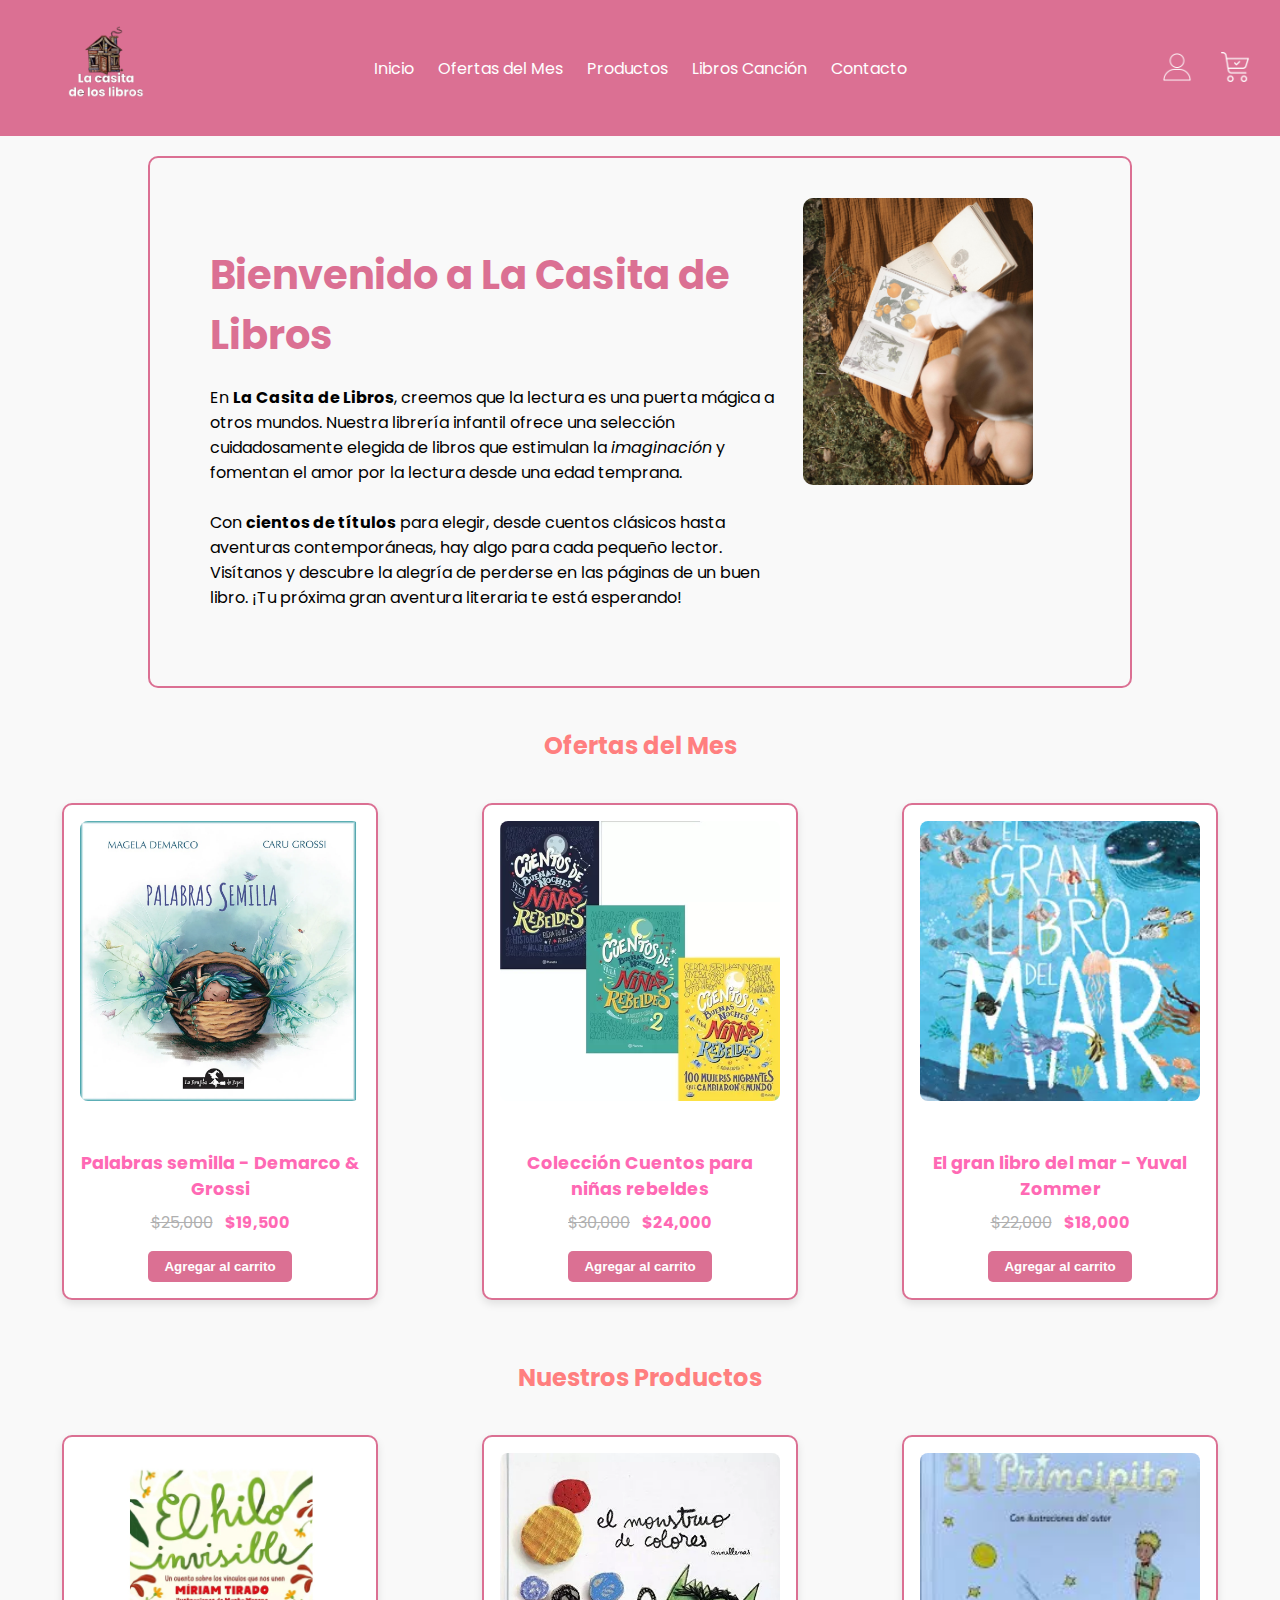
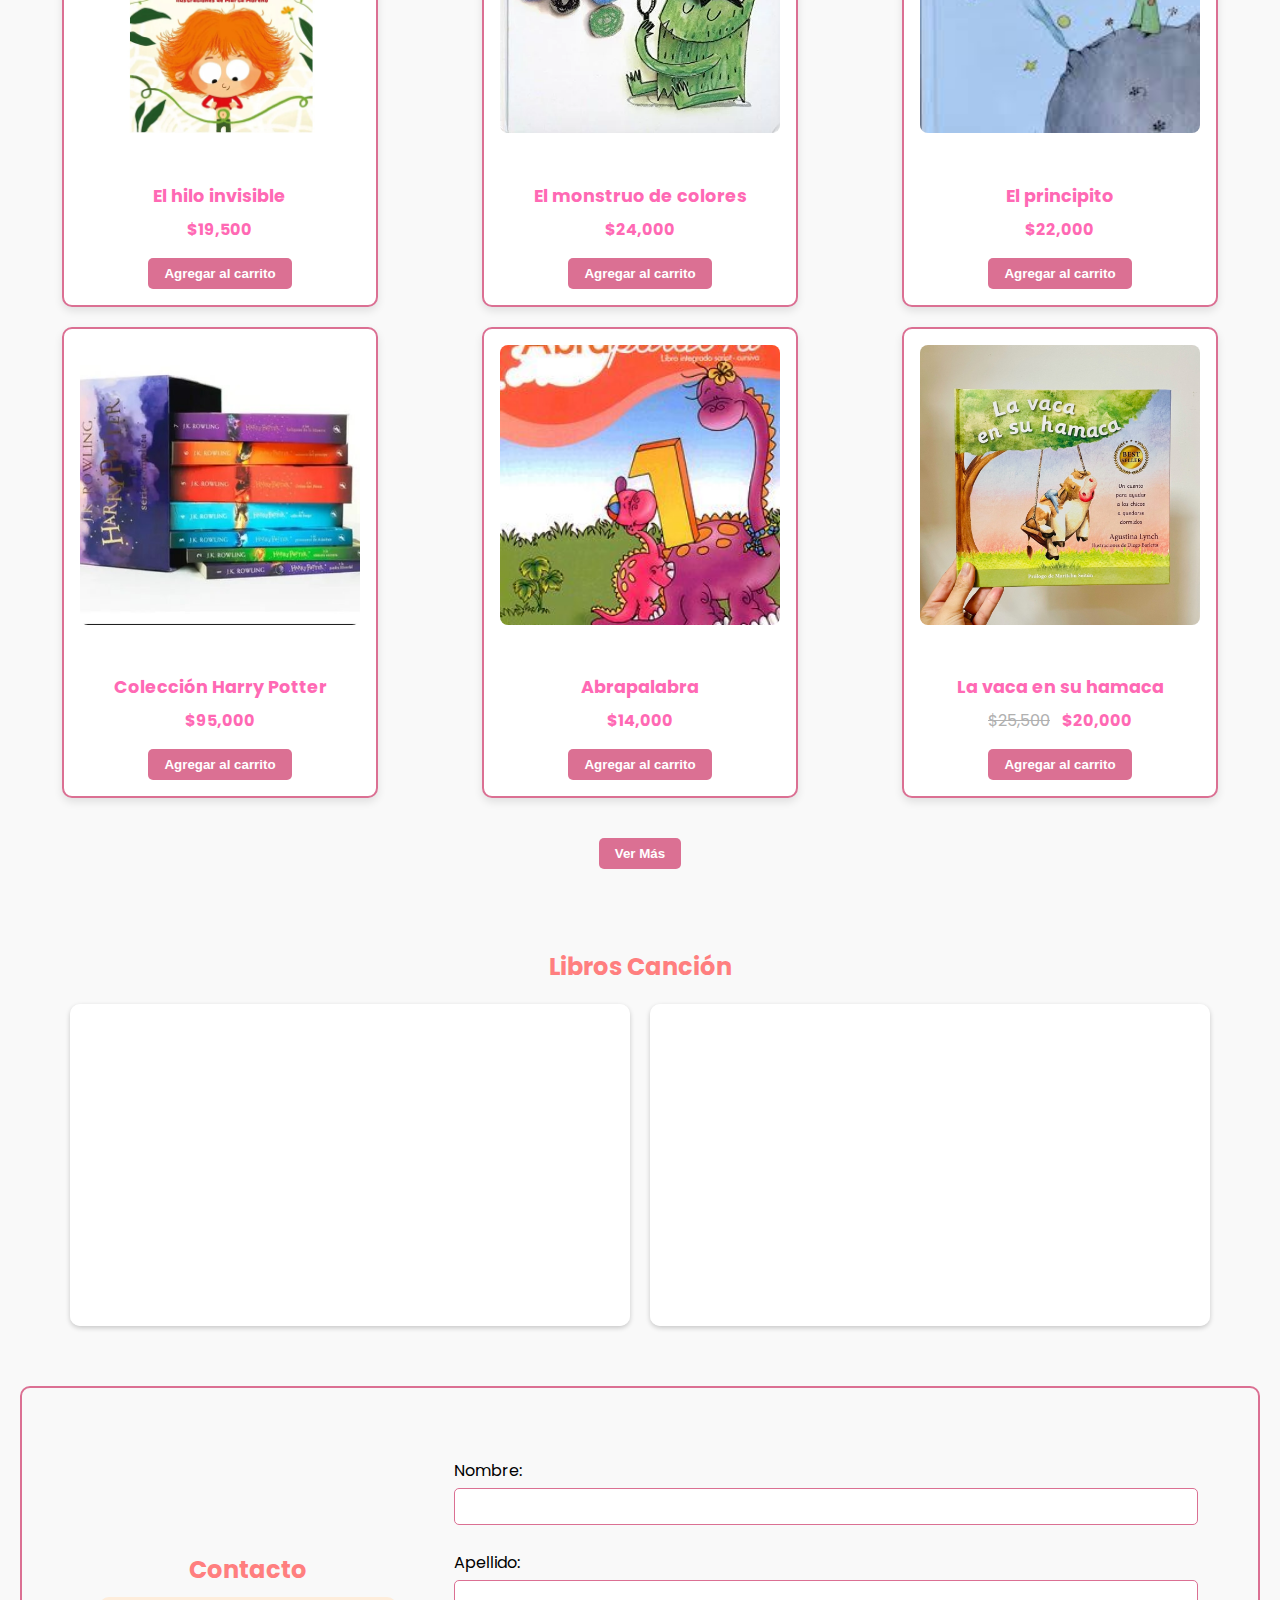
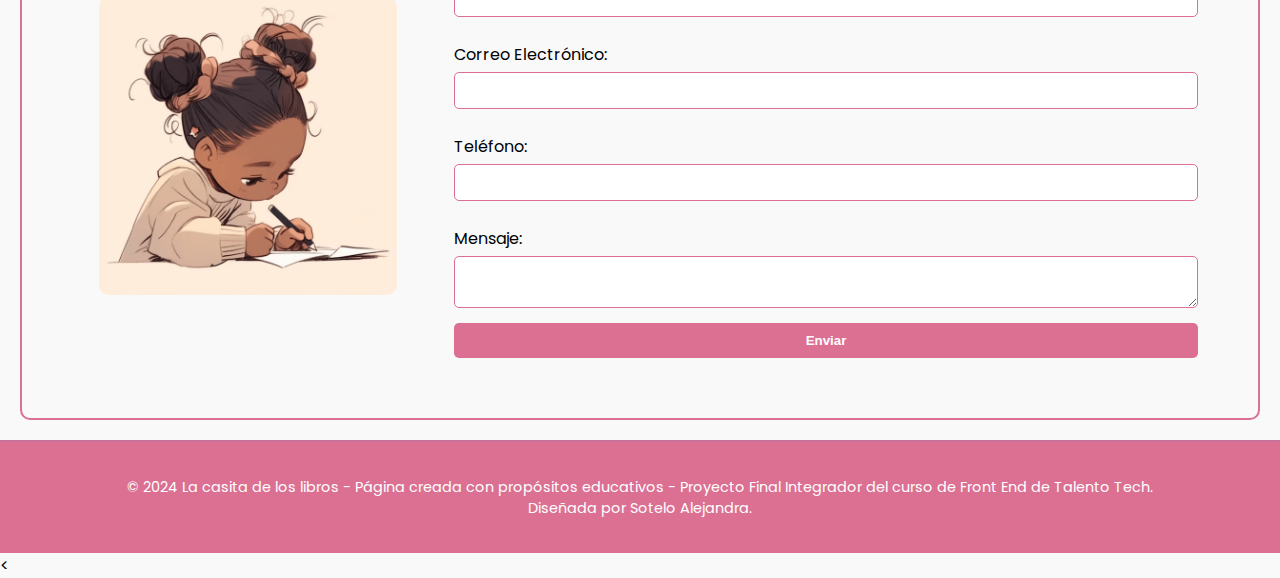
<file: index.html>
<!DOCTYPE html>
<html lang="es">
<head>
    <meta charset="UTF-8">
    <meta name="viewport" content="width=device-width, initial-scale=1.0">
    <title>La casita de libros</title>
    <link rel="stylesheet" href="css/styles.css">
    <link rel="icon" href="img/librix2.ico">
    <link href="https://fonts.googleapis.com/css2?family=Poppins:wght@400;700&display=swap" rel="stylesheet">
</head>
<body>
    <!-- Encabezado con navegación principal -->
    <header class="header">
        <div class="header-container">
            <img src="img/logocasita.png" alt="Logo de La casita de los libros" class="logo">
            <nav class="header-nav">
                <ul>
                    <li><a href="#bienvenida">Inicio</a></li>
                    <li><a href="#ofertas">Ofertas del Mes</a></li>
                    <li><a href="#productos">Productos</a></li>
                    <li><a href="#audiolibros">Libros Canción</a></li>
                    <li><a href="#contacto">Contacto</a></li>
                </ul>
            </nav>
            <div class="nav-icons">
                <button class="boton-icon" aria-label="mi perfil">
                    <img src="img/perfil.png" alt="Perfil" class="icono">
                </button>
                <button class="boton-icon" aria-label="mi carrito">
                    <img src="img/carrito.png" alt="Carrito" class="icono">
                </button>
            </div>
        </div>
    </header>
    
    <section id="bienvenida">
        <div class="welcome-content">
            <div class="welcome-text">
                <h1>Bienvenido a La Casita de Libros</h1>
                <p>
                    En <strong>La Casita de Libros</strong>, creemos que la lectura es una puerta mágica a otros mundos. 
                    Nuestra librería infantil ofrece una selección cuidadosamente elegida de libros que estimulan la <em>imaginación</em> y fomentan el amor por la lectura desde una edad temprana. 
                    <br><br>
                    Con <strong>cientos de títulos</strong> para elegir, desde cuentos clásicos hasta aventuras contemporáneas, hay algo para cada pequeño lector. 
                    Visítanos y descubre la alegría de perderse en las páginas de un buen libro. ¡Tu próxima gran aventura literaria te está esperando!
                </p>
            </div>
            <div class="welcome-image">
                <img src="img/bannerheader.jpg" alt="Niño leyendo un libro">
            </div>
        </div>
    </section>
        
<section id="ofertas" class="section">
    <h2 class="section-title">Ofertas del Mes</h2>
    <div class="card-general-grid">
        
 <!-- Tarjetas de libros -->
        <div class="card-general">
            <div class="card-general-img">
                <img src="img/semilla1.png" alt="Libro 1" class="card-general-primary">
                <img src="img/semilla2.png" alt="Libro 1 Alternativa" class="card-general-secondary">
            </div>
            <div class="card-general-info">
                <h3 class="card-general-title">Palabras semilla - Demarco & Grossi</h3>
                <div class="card-general-prices">
                    <span class="price-original">$25,000</span>
                    <span class="price-offer">$19,500</span>
                </div>
                <button class="card-general-btn">Agregar al carrito</button>
            </div>
        </div>
        
       
        <div class="card-general">
            <div class="card-general-img">
                <img src="img/pack1.png" alt="Libro 2" class="card-general-primary">
                <img src="img/pack2.jpeg" alt="Libro 2 Alternativa" class="card-general-secondary">
            </div>
            <div class="card-general-info">
                <h3 class="card-general-title">Colección Cuentos para niñas rebeldes</h3>
                <div class="card-general-prices">
                    <span class="price-original">$30,000</span>
                    <span class="price-offer">$24,000</span>
                </div>
                <button class="card-general-btn">Agregar al carrito</button>
            </div>
        </div>

        
        <div class="card-general">
            <div class="card-general-img">
                <img src="img/elmar1.png" alt="Libro 3" class="card-general-primary">
                <img src="img/elmar2.jpg" alt="Libro 3 Alternativa" class="card-general-secondary">
            </div>
            <div class="card-general-info">
                <h3 class="card-general-title">El gran libro del mar - Yuval Zommer</h3>
                <div class="card-general-prices">
                    <span class="price-original">$22,000</span>
                    <span class="price-offer">$18,000</span>
                </div>
                <button class="card-general-btn">Agregar al carrito</button>
            </div>
        </div>
    </div>
</section>

<section id="productos" class="section">
    <h2 class="section-title">Nuestros Productos</h2>
    <div class="card-general-grid">
        <!-- Tarjeta de producto -->
        <div class="card-general">
            <div class="card-general-img">
                <img src="img/elhilo1.jpg" alt="Producto 1" class="card-general-primary">
                <img src="img/elhilo2.jpg" alt="Producto 1 Alternativa" class="card-general-secondary">
            </div>
            <div class="card-general-info">
                <h3 class="card-general-title">El hilo invisible</h3>
                <div class="card-general-prices">
                    <span class="price-offer">$19,500</span>
                </div>
                <button class="card-general-btn">Agregar al carrito</button>
            </div>
        </div>

        
        <div class="card-general">
            <div class="card-general-img">
                <img src="img/elmonstruo1.png" alt="Producto 2" class="card-general-primary">
                <img src="img/elmonstruo2.jpg" alt="Producto 2 Alternativa" class="card-general-secondary">
            </div>
            <div class="card-general-info">
                <h3 class="card-general-title">El monstruo de colores</h3>
                <div class="card-general-prices">
                    <span class="price-offer">$24,000</span>
                </div>
                <button class="card-general-btn">Agregar al carrito</button>
            </div>
        </div>

        
        <div class="card-general">
            <div class="card-general-img">
                <img src="img/elprincipito1.jpg" alt="Producto 3" class="card-general-primary">
                <img src="img/elprincipito2.jpg" alt="Producto 3 Alternativa" class="card-general-secondary">
            </div>
            <div class="card-general-info">
                <h3 class="card-general-title">El principito</h3>
                <div class="card-general-prices">
                    <span class="price-offer">$22,000</span>
                </div>
                <button class="card-general-btn">Agregar al carrito</button>
            </div>
        </div>

       
        <div class="card-general">
            <div class="card-general-img">
                <img src="img/packharry1.jpg" alt="Producto 4" class="card-general-primary">
                <img src="img/packharry2.png" alt="Producto 4 Alternativa" class="card-general-secondary">
            </div>
            <div class="card-general-info">
                <h3 class="card-general-title">Colección Harry Potter</h3>
                <div class="card-general-prices">
                    <span class="price-offer">$95,000</span>
                </div>
                <button class="card-general-btn">Agregar al carrito</button>
            </div>
        </div>

       
        <div class="card-general">
            <div class="card-general-img">
                <img src="img/abrapalabra1.jpg" alt="Producto 5" class="card-general-primary">
                <img src="img/abrapalabra2.jpg" alt="Producto 5 Alternativa" class="card-general-secondary">
            </div>
            <div class="card-general-info">
                <h3 class="card-general-title">Abrapalabra</h3>
                <div class="card-general-prices">
                    <span class="price-offer">$14,000</span>
                </div>
                <button class="card-general-btn">Agregar al carrito</button>
            </div>
        </div>

        
        <div class="card-general">
            <div class="card-general-img">
                <img src="img/lavaca1.jpeg" alt="Producto 6" class="card-general-primary">
                <img src="img/lavaca2.jpeg" alt="Producto 6 Alternativa" class="card-general-secondary">
            </div>
            <div class="card-general-info">
                <h3 class="card-general-title">La vaca en su hamaca</h3>
                <div class="card-general-prices">
                    <span class="price-original">$25,500</span>
                    <span class="price-offer">$20,000</span>
                </div>
                <button class="card-general-btn">Agregar al carrito</button>
            </div>
        </div>
    </div>

    <div class="ver-mas-container">
        <a href="productos.html">
            <button class="card-general-btn">Ver Más</button>
        </a>
    </div>
    
</section>

         
        <section id="audiolibros" class="section">
            <h2 class="section-title">Libros Canción</h2>
            <div class="audiobooks-container">
                <div class="card">
                    <iframe width="100%" height="315" src="https://www.youtube.com/embed/fAh-yMzF_Bo?si=7CIDBqaCx7mWlF0R"
                        title="YouTube video player" frameborder="0"
                        allow="accelerometer; autoplay; clipboard-write; encrypted-media; gyroscope; picture-in-picture; web-share"
                        referrerpolicy="strict-origin-when-cross-origin" allowfullscreen></iframe>
                </div>
                <div class="card">
                    <iframe width="100%" height="315" src="https://www.youtube.com/embed/H7pKBdtuepY?si=Dt5Pu920E570OgYh"
                        title="YouTube video player" frameborder="0"
                        allow="accelerometer; autoplay; clipboard-write; encrypted-media; gyroscope; picture-in-picture; web-share"
                        referrerpolicy="strict-origin-when-cross-origin" allowfullscreen></iframe>
                </div>
            </div>
        </section>


 <!-- Sección de contacto -->
<section id="contacto" class="section">
    <div class="contact-image">
        <h2 class="section-title">Contacto</h2> <!-- Título centrado arriba de la imagen -->
        <img src="img/contacto.png" alt="Imagen de contacto"> <!-- Asegúrate de cambiar la ruta de la imagen -->
    </div>
    <form action="https://formspree.io/f/mpwzpbvd" method="POST" class="contact-form">
        <label for="nombre">Nombre:</label>
        <input type="text" id="nombre" name="nombre" required>

        <label for="apellido">Apellido:</label>
        <input type="text" id="apellido" name="apellido" required>

        <label for="email">Correo Electrónico:</label>
        <input type="email" id="email" name="email" required>

        <label for="telefono">Teléfono:</label>
        <input type="tel" id="telefono" name="telefono" required>

        <label for="mensaje">Mensaje:</label>
        <textarea id="mensaje" name="mensaje" required></textarea>

        <button type="submit">Enviar</button>
    </form>
</section>

    </main>

 <!-- Pie de página -->
<footer>
    <p>&copy; 2024 La casita de los libros - Página creada con propósitos educativos - Proyecto Final Integrador del curso de Front End de Talento Tech.<br>
        Diseñada por Sotelo Alejandra.</p>
</footer>

< <!-- Botón "Subir" -->
<a href="#top" class="btn-up" id="btnUp">&#8679;</a>

<!-- Enlace a main.js -->
<script src="js/main.js"></script>

</body>
</html>
</file>
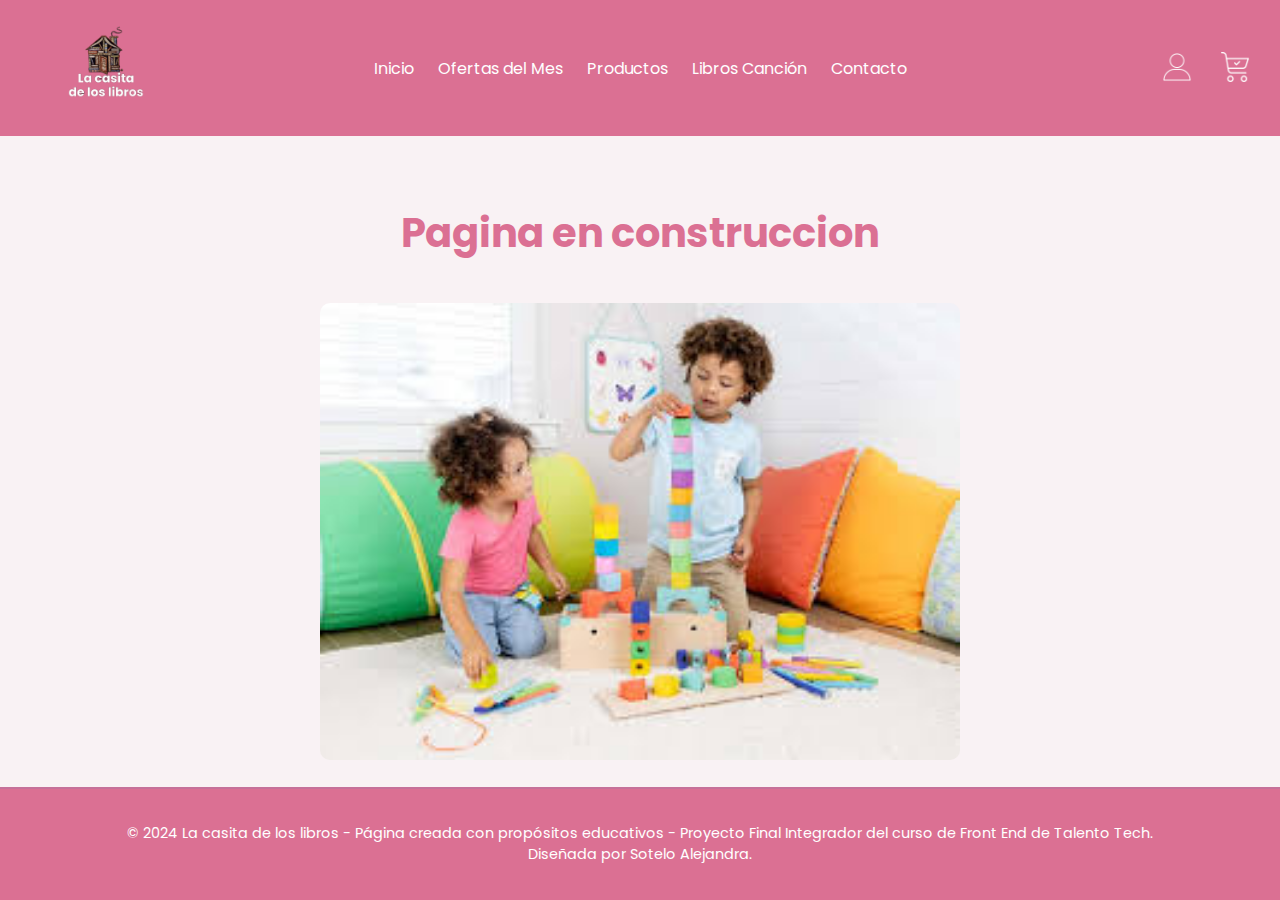
<file: productos.html>
<!DOCTYPE html>
<html lang="en">
<head>
    <meta charset="UTF-8">
    <meta name="viewport" content="width=device-width, initial-scale=1.0">
    <title>Productos</title>
    <link rel="stylesheet" href="css/styles.css">
    <link rel="icon" href="img/librix2.ico">
    <link href="https://fonts.googleapis.com/css2?family=Poppins:wght@400;700&display=swap" rel="stylesheet">
</head>

    <body>
        <!-- Encabezado con navegación principal -->
        <header class="header">
            <div class="header-container">
                <img src="img/logocasita.png" alt="Logo de La casita de los libros" class="logo">
                <nav class="header-nav">
                    <ul>
                        <li><a href="index.html#bienvenida">Inicio</a></li>
                        <li><a href="index.html#ofertas">Ofertas del Mes</a></li>
                        <li><a href="index.html#productos">Productos</a></li>
                        <li><a href="index.html#audiolibros">Libros Canción</a></li>
                        <li><a href="index.html#contacto">Contacto</a></li>
                    </ul>
                </nav>
                <div class="nav-icons">
                    <button class="boton-icon" aria-label="mi perfil">
                        <img src="img/perfil.png" alt="Perfil" class="icono">
                    </button>
                    <button class="boton-icon" aria-label="mi carrito">
                        <img src="img/carrito.png" alt="Carrito" class="icono">
                    </button>
                </div>
            </div>
        </header>
        
        <section id="ppalproductos">
            <div class="ppalproductos-content">
                <div class="welcome-text">
                    <h1>Pagina en construccion</h1>
                </div>
                <div class="welcome-image">
                    <img src="img/construccion.jpg" alt="Niño leyendo un libro">
                </div>
            </div>
        </section>

        <footer>
            <p>&copy; 2024 La casita de los libros - Página creada con propósitos educativos - Proyecto Final Integrador del curso de Front End de Talento Tech.<br>
                Diseñada por Sotelo Alejandra.</p>
        </footer>
    
</body>
</html>
</file>
<file: css/styles.css>
html {
    scroll-behavior: smooth; /* Activar desplazamiento suave */
}

body {
    font-family: 'Poppins', sans-serif;
    margin: 0;
    padding: 0;
    background-color: #f9f9f9; 
}


/* Encabezado con navegación principal */
header {
    width: 100%;
    height: 8.5rem;
    background-color: #DB7093; /* Cambiar a tu color pastel rosado */
    display: flex;
    align-items: center;
    justify-content: center; /* Cambiado para alinear todo al centro */
}

/* Contenedor del logo y navegación */
.header-container {
    display: flex;
    align-items: center;
    justify-content: space-between;
    width: 100%;
    padding: 0 1.5rem; /* Ajustar el padding para acercar todo un poco más */
}

/* Estilo para el logo */
.logo {
    margin-left: 2rem; /* Espacio a la izquierda del logo */
    height: auto;
    width: 100px; /* Ajustar el tamaño del logo */
}

/* Navegación */
nav ul {
    display: flex;
    gap: 1.5rem; /* Espacio entre los botones de navegación */
    list-style: none; /* Eliminar puntos de lista */
    margin: 0; /* Asegurarse de que no haya margen */
    padding: 0; /* Asegurarse de que no haya padding */
}

/* Estilo de los enlaces del menú */
nav a {
    text-decoration: none;
    font-family: 'Poppins', sans-serif; /* Asegúrate de usar la fuente correcta */
    font-size: 1rem;
    color: #ffffff; /* Color de los enlaces */
    transition: color 0.3s ease-in-out; /* Suavizar el cambio de color */
    display: block; /* Asegurarse de que el enlace ocupa el espacio completo */
}

nav a:hover {
    color: #FFD700; /* Color amarillo/naranja pastel al pasar el mouse */
}

/* Estilos para los iconos */
.nav-icons {
    display: flex;
    align-items: center;
    gap: 1rem; /* Espacio entre los iconos */
    margin-left: 2rem; /* Ajustar margen izquierdo de los iconos */
}

/* Iconos de los botones */
.boton-icon {
    border: none; /* Sin borde */
    background: transparent; /* Fondo transparente */
    cursor: pointer;
    transition: filter 0.3s ease-in-out; /* Suavizar el cambio de color */
}

.boton-icon:hover .icono {
    filter: brightness(0.8); /* Cambiar a un color pastel más claro */
}

/* Ajustes adicionales de iconos */
.icono {
    width: 30px; /* Ajustar el tamaño de los iconos */
    height: auto;
}



#bienvenida {
    display: flex; /* Usar flexbox para la disposición */
    justify-content: center; /* Centrar contenido horizontalmente */
    align-items: center; /* Centrar contenido verticalmente */
    padding: 40px; /* Espaciado interno */
    background-color: #f9f9f9; /* Fondo general */
    border: 2px solid #DB7093; /* Borde similar al de las tarjetas */
    border-radius: 10px; /* Bordes redondeados */
    margin: 20px; /* Margen externo */
    max-width: 900px; /* Ajustar el tamaño máximo del contenedor */
    margin: 20px auto; /* Centrar el contenedor en la página */
}

.welcome-content {
    display: flex; /* Usar flexbox para disposición de texto e imagen */
    width: 100%; /* Asegurarse de que ocupe todo el ancho */
}

.welcome-text {
    flex: 2; /* Ocupa dos columnas */
    padding: 20px; /* Espacio interno */
}

.welcome-image {
    flex: 1; /* Ocupa una columna */
}

.welcome-image img {
    width: 80%; /* Ajustar la imagen al 80% del tamaño del contenedor */
    height: auto; /* Mantiene la proporción */
    border-radius: 10px; /* Bordes redondeados para la imagen */
    margin-left: auto; /* Centra la imagen dentro de su contenedor */
    margin-right: auto; /* Centra la imagen dentro de su contenedor */
}


/* Estilo para las secciones de la página */
.section-title {
    color: #ff7f7f; /* Color de los títulos de sección */
    text-align: center; /* Centrar título */
    margin-top: 40px;
}
#audiolibros {
    padding: 40px 20px; /* Espaciado de la sección */
    /* Elimina el fondo blanco para que respete el fondo general */
    background: none; /* Mantener el fondo general */
}

.audiobooks-container {
    display: flex; /* Usar Flexbox para alinear tarjetas */
    flex-wrap: wrap; /* Permitir que las tarjetas se envuelvan */
    justify-content: center; /* Centrar las tarjetas en la fila */
    gap: 20px; /* Espaciado entre las tarjetas */
}

.card {
    flex: 1 1 calc(50% - 20px); /* Dos tarjetas por fila con margen */
    max-width: 560px; /* Limitar el ancho máximo de la tarjeta */
    background: rgba(255, 255, 255, 0.9); /* Fondo blanco con un poco de transparencia */
    border-radius: 10px; /* Bordes redondeados */
    box-shadow: 0 2px 5px rgba(0, 0, 0, 0.2); /* Sombra para dar profundidad */
    overflow: hidden; /* Ocultar contenido que sobresalga */
}

.card iframe {
    width: 100%; /* Ancho del iframe para que ocupe el 100% del contenedor */
    height: 315px; /* Altura fija para mantener la proporción */
}

/* Contenedor de las tarjetas generales */
.card-general-grid {
    display: grid;
    grid-template-columns: repeat(3, 1fr); /* Cambiado a 3 columnas */
    gap: 20px; /* Aumentar el espacio entre tarjetas */
    padding: 20px;
    justify-items: center;
}

/* Card de cada libro (ofertas y productos) */
.card-general {
    display: flex;
    flex-direction: column;
    align-items: center;
    padding: 1rem;
    background-color: #fff;
    border: 2px solid #DB7093;
    border-radius: 10px;
    box-shadow: 0 4px 8px rgba(0, 0, 0, 0.1);
    overflow: hidden;
    transition: transform 0.3s;
    max-width: 280px;
    width: 100%;
}

/* Contenedor de la imagen */
.card-general-img {
    position: relative;
    width: 100%;
    height: 280px;
    overflow: hidden;
    border-radius: 8px;
    margin-bottom: 1rem;
}

/* Estilo de las imágenes primaria y secundaria */
.card-general-img img {
    position: absolute;
    width: 100%;
    height: 100%;
    object-fit: cover;
    transition: opacity 0.3s ease-in-out;
}

/* Imagen primaria visible por defecto */
.card-general-primary {
    opacity: 1;
}

/* Imagen secundaria oculta por defecto */
.card-general-secondary {
    opacity: 0;
}

/* Cambio de imagen al pasar el mouse */
.card-general-img:hover .card-general-primary {
    opacity: 0;
}

.card-general-img:hover .card-general-secondary {
    opacity: 1;
}

/* Información de la tarjeta */
.card-general-info {
    text-align: center;
    padding-top: 1rem;
}

.card-general-title {
    font-size: 1.1rem;
    font-weight: 700;
    color: #FF69B4;
    margin-bottom: 0.5rem;
}

/* Estilos para precios */
.card-general-prices {
    font-size: 1rem;
    margin-bottom: 1rem;
}

.price-original {
    text-decoration: line-through;
    color: #b0b0b0;
    margin-right: 0.5rem;
}

.price-offer {
    color: #FF69B4;
    font-weight: 700;
}

/* Botón de carrito */
.card-general-btn {
    padding: 0.5rem 1rem;
    font-weight: bold;
    color: #fff;
    background-color: #DB7093;
    border: none;
    border-radius: 5px;
    cursor: pointer;
    transition: background-color 0.3s;
}

.card-general-btn:hover {
    background-color: #C67199;
}

.ver-mas-container {
    display: flex;              /* Usa Flexbox para centrar el contenido */
    justify-content: center;    /* Centra el contenido horizontalmente */
    margin-top: 20px;          /* Espaciado por encima del botón */
}

.card-general-btn {
    padding: 0.5rem 1rem;      /* Espaciado interno del botón */
    font-weight: bold;          /* Negrita para el texto del botón */
    color: #fff;                /* Color del texto */
    background-color: #DB7093; /* Color de fondo del botón */
    border: none;               /* Sin borde */
    border-radius: 5px;        /* Bordes redondeados */
    cursor: pointer;            /* Cambia el cursor al pasar por encima */
    transition: background-color 0.3s; /* Efecto de transición para el hover */
}

.card-general-btn:hover {
    background-color: #C67199;  /* Cambia el color en hover */
}


/* Sección de contacto */
#contacto {
    display: flex; /* Usar flexbox para disposición de imagen y formulario */
    justify-content: center; /* Centrar horizontalmente */
    align-items: center; /* Centrar verticalmente */
    padding: 40px; /* Espaciado interno */
    background-color: #f9f9f9; /* Fondo general */
    border: 2px solid #DB7093; /* Borde similar al de las tarjetas */
    border-radius: 10px; /* Bordes redondeados */
    margin: 20px; /* Margen externo */
}

.contact-image {
    flex: 1; /* Ocupa un tercio */
    display: flex;
    flex-direction: column; /* Disposición vertical */
    align-items: center; /* Centrar horizontalmente */
    justify-content: center; /* Centrar verticalmente */
}

.contact-image h2 {
    margin-bottom: 10px; /* Espacio entre el título y la imagen */
}

.contact-image img {
    width: 80%; /* Ajusta el tamaño de la imagen */
    height: auto; /* Mantiene la proporción */
    border-radius: 10px; /* Bordes redondeados para la imagen */
}

.contact-form {
    flex: 2; /* Ocupa dos tercios */
    padding: 20px; /* Espacio interno */
    display: flex;
    flex-direction: column; /* Disposición vertical de los elementos */
}

.contact-form label {
    margin: 10px 0 5px; /* Margen para etiquetas */
}

.contact-form input,
.contact-form textarea {
    padding: 10px; /* Espaciado interno */
    border-radius: 5px; /* Bordes redondeados */
    border: 1px solid #DB7093; /* Borde del input */
    margin-bottom: 15px; /* Espacio entre inputs */
}

.contact-form button {
    padding: 10px; /* Espaciado interno */
    font-weight: bold; /* Negrita para el texto del botón */
    color: #fff; /* Color del texto */
    background-color: #DB7093; /* Color de fondo del botón */
    border: none; /* Sin borde */
    border-radius: 5px; /* Bordes redondeados */
    cursor: pointer; /* Cambia el cursor al pasar por encima */
    transition: background-color 0.3s; /* Efecto de transición para el hover */
}

.contact-form button:hover {
    background-color: #C67199; /* Cambia el color en hover */
}

/* Pie de página */
footer {
    background-color: #DB7093; /* Color rosado pastel como en el encabezado */
    color: #ffffff; /* Texto blanco para consistencia */
    text-align: center; /* Centrar el texto */
    padding: 20px 0; /* Espaciado */
    font-size: 0.9rem; /* Tamaño de fuente */
    border-top: 2px solid #C67199; /* Borde superior ligeramente más oscuro */
    transition: background-color 0.3s ease; /* Transición suave */
}

footer a {
    color: #FFD700; /* Color de enlace amarillo/naranja pastel */
    text-decoration: none; /* Sin subrayado */
    transition: color 0.3s ease; /* Efecto de transición en los enlaces */
}

footer a:hover {
    color: #ffffff; /* Cambia a blanco al pasar el mouse */
}

/* Botón "Subir" */
.btn-up {
    position: fixed;
    bottom: 20px;
    right: 20px;
    background-color: #DB7093; /* Fondo rosa pastel */
    border: none;
    border-radius: 50%;
    width: 40px; /* Ajusta el tamaño del botón */
    height: 40px;
    cursor: pointer;
    display: none; /* Inicialmente oculto */
    background-image: url("../img/flechaarriba.png"); /* Ruta de tu imagen */
    background-size: 50%; /* Ajusta el tamaño de la imagen */
    background-repeat: no-repeat;
    background-position: center;
    line-height: 0;
    font-size: 0;
    
}

/* Mostrar botón al hacer scroll */
.btn-up.show {
    display: block;
}

#ppalproductos {
    background-color: #f9f2f4; /* Color de fondo suave en rosa pálido */
    padding: 20px; /* Espaciado interno */
    text-align: center; /* Centrar el contenido */
}

.ppalproductos-content {
    max-width: 800px; /* Ancho máximo del contenedor */
    margin: 0 auto; /* Centrar el contenedor */
}

.welcome-text h1 {
    font-size: 2.5em; /* Tamaño de fuente para el título */
    color: #DB7093; /* Color rosa pastel para el texto */
    margin-bottom: 20px; /* Margen inferior */
}

.welcome-image img {
    max-width: 100%; /* Hacer que la imagen sea responsiva */
    height: auto; /* Mantener la relación de aspecto */
    border-radius: 10px; /* Bordes redondeados para la imagen */
}
</file>
